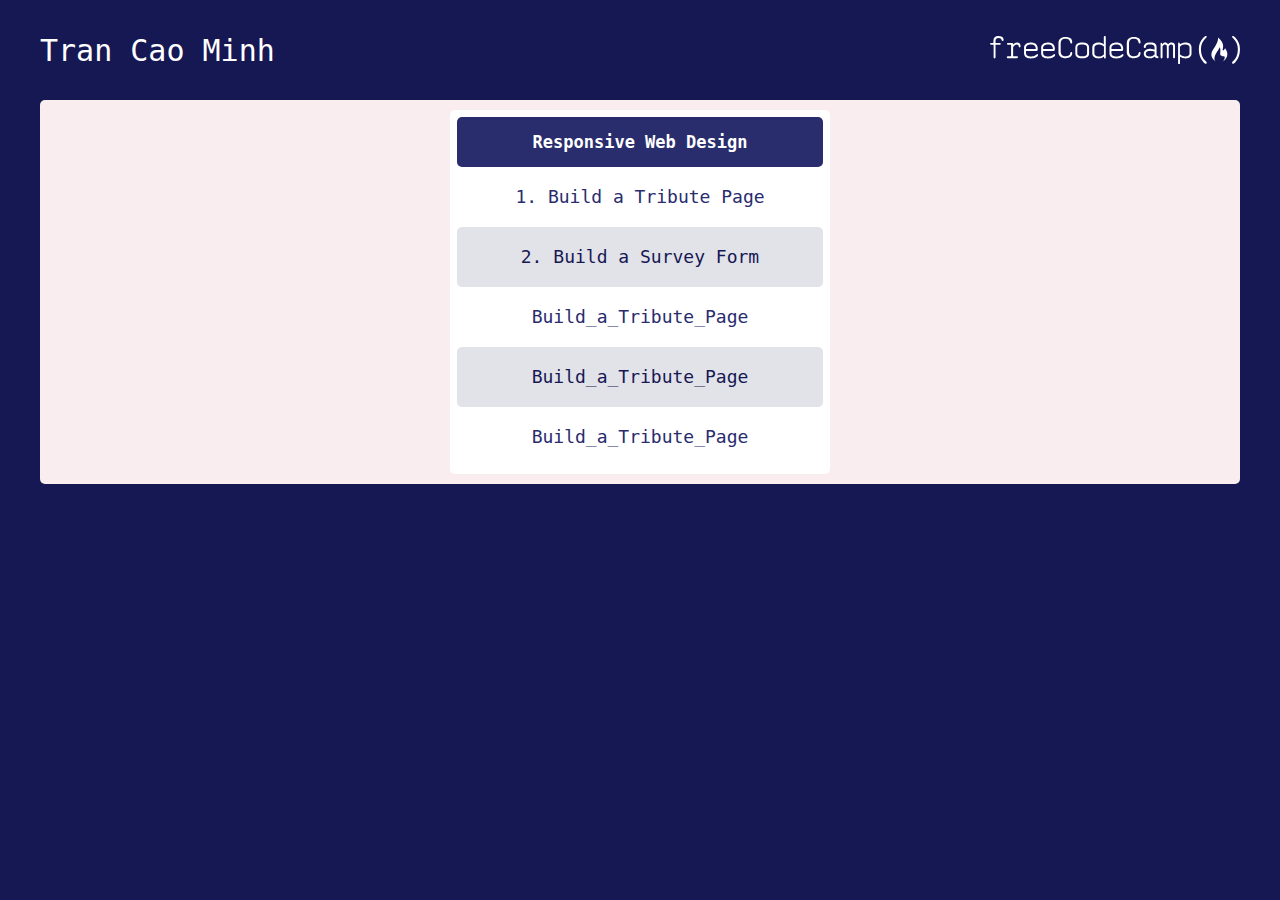
<file: index.html>
<!DOCTYPE html>
<html lang="en">

<head>
  <meta charset="UTF-8">
  <meta http-equiv="X-UA-Compatible" content="IE=edge">
  <meta name="viewport" content="width=device-width, initial-scale=1.0">
  <title>FreeCodeCamp</title>
  <link rel="stylesheet" href="common.css">
  <style>
    html {
      font-size: 10px;
      font-family: monospace, sans-serif;
    }

    * {
      box-sizing: border-box;
      margin: 0;
      padding: 0;
    }

    header {
      width: 100%;
      height: 10rem;
      background: var(--primary-color);
    }

    .header__container {
      display: flex;
      align-items: center;
      justify-content: space-between;

      max-width: 1200px;
      height: 10rem;
      margin: auto;
    }

    .my-logo {
      color: var(--white);

      font-size: 3rem;
    }

    .logo-freecodecamp {
      width: 25rem;
    }

    main {
      width: 100%;
      min-height: calc(100vh - 10rem);
      padding-bottom: 4rem;
      background-color: var(--primary-color);
    }

    .project {
      display: flex;
      flex-wrap: wrap;
      justify-content: space-evenly;

      max-width: 1200px;
      height: auto;
      margin: auto;
      padding: 0.5rem;

      background: var(--tertiary-color);

      border-radius: 0.5rem;
    }

    .project-package {
      width: 38rem;
      height: auto;
      padding: 0.7rem;
      margin: 0.5rem;

      background: var(--white);

      border-radius: 0.5rem;
    }

    .project-package__title {
      overflow: hidden;
      white-space: nowrap;
      text-overflow: ellipsis;

      width: 100%;
      height: 5rem;
      padding: 0 1rem;

      background: var(--secondary-color);
      color: var(--white);

      border-radius: 0.5rem;

      font-size: 1.7rem;
      font-weight: bold;
      text-align: center;
      line-height: 5rem;
    }

    .project-package__link-list {
      list-style: none;

      width: 100%;
      height: auto;

      /* background: blue; */
    }

    .project-package__link {
      overflow: hidden;
      white-space: nowrap;
      text-overflow: ellipsis;

      display: block;

      width: 100%;
      height: 6rem;
      padding: 0 1rem;

      border-radius: 0.5rem;

      font-size: 1.8rem;
      text-decoration: none;
      line-height: 6rem;
      text-align: center;

      transition: 0.075s;
    }

    .project-package__link-item:nth-child(odd) .project-package__link {
      background-color: var(--white);
      color: var(--secondary-color);
    }

    .project-package__link-item:nth-child(even) .project-package__link {
      background-color: var(--primary-color-blur);
      color: var(--primary-color);
    }

    .project-package__link-item .project-package__link:hover {
      background-color: var(--primary-color);
      color: var(--white);
    }
  </style>
</head>

<body>
  <header>
    <div class="header__container">
      <div class="my-logo">
        Tran Cao Minh
      </div>
      <svg class="logo-freecodecamp" aria-label="freeCodeCamp Logo" role="math" version="1.1" viewBox="0 0 210 24"
        xmlns="http://www.w3.org/2000/svg" xmlns:xlink="http://www.w3.org/1999/xlink">
        <defs>
          <path
            d="m35.42 5.56 0.43 0.05 0.42 0.08 0.39 0.09 0.37 0.12 0.36 0.14 0.32 0.16 0.31 0.18 0.28 0.21 0.27 0.22 0.24 0.24 0.22 0.27 0.2 0.28 0.18 0.31 0.16 0.33 0.13 0.35 0.12 0.37 0.09 0.39 0.08 0.41 0.05 0.44 0.03 0.45 0.01 0.47v0.12 0.11l-0.01 0.1-0.04 0.2-0.04 0.18-0.03 0.08-0.07 0.15-0.04 0.06-0.05 0.06-0.04 0.06-0.06 0.05-0.05 0.05-0.06 0.03-0.06 0.04-0.07 0.03-0.08 0.02-0.07 0.02-0.16 0.02h-8.9v-0.07h-0.02v1.84l0.01 0.24 0.03 0.24 0.03 0.23 0.06 0.22 0.07 0.2 0.09 0.2 0.1 0.17 0.12 0.18 0.13 0.15 0.15 0.16 0.17 0.13 0.18 0.13 0.2 0.11 0.21 0.11 0.23 0.09 0.24 0.09 0.27 0.06 0.27 0.07 0.3 0.05 0.31 0.03 0.32 0.03 0.34 0.02 0.36 0.01h0.13l0.13-0.01h0.13l0.12-0.01h0.13l0.24-0.02 0.23-0.02 0.11-0.01 0.11-0.02 0.21-0.03 0.1-0.01 0.1-0.02 0.29-0.06 0.09-0.03 0.09-0.02 0.08-0.03 0.09-0.03 0.08-0.03 0.05-0.01 0.15-0.06 0.06-0.03 0.06-0.02 0.12-0.06 0.21-0.11 0.08-0.04 0.07-0.05 0.17-0.09 0.08-0.05 0.09-0.05 0.09-0.06 0.19-0.13 0.1-0.06 0.1-0.07 0.11-0.07 0.12-0.12 0.13-0.1 0.06-0.05 0.05-0.04 0.06-0.04 0.05-0.05 0.09-0.07 0.1-0.06 0.04-0.03 0.04-0.02 0.04-0.03 0.07-0.03 0.03-0.01 0.04-0.01 0.02-0.01 0.05-0.01h0.09l0.1 0.01 0.15 0.03 0.04 0.02 0.07 0.04 0.04 0.03 0.09 0.09 0.03 0.04 0.04 0.08 0.01 0.05 0.02 0.05 0.01 0.06 0.02 0.1v0.07 0.07 0.06l-0.01 0.07-0.01 0.06-0.01 0.07-0.06 0.2-0.03 0.06-0.04 0.07-0.03 0.07-0.04 0.07-0.05 0.07-0.05 0.06-0.1 0.14-0.13 0.13-0.13 0.14-0.16 0.14-0.09 0.06-0.08 0.08-0.15 0.1-0.15 0.11-0.32 0.2-0.17 0.09-0.18 0.09-0.18 0.08-0.19 0.07-0.19 0.08-0.21 0.07-0.42 0.12-0.22 0.05-0.23 0.05-0.47 0.09-0.5 0.06-0.52 0.04-0.27 0.01-0.28 0.01h-0.28-0.48l-0.47-0.03-0.45-0.04-0.42-0.07-0.41-0.07-0.38-0.09-0.36-0.11-0.34-0.13-0.31-0.15-0.3-0.16-0.27-0.18-0.26-0.2-0.22-0.21-0.21-0.23-0.19-0.25-0.16-0.26-0.14-0.29-0.13-0.29-0.1-0.32-0.07-0.34-0.06-0.35-0.03-0.37-0.01-0.39v-4.71l0.01-0.14 0.01-0.12 0.01-0.13 0.04-0.26 0.04-0.13 0.03-0.12 0.08-0.24 0.1-0.24 0.12-0.23 0.06-0.11 0.07-0.12 0.08-0.1 0.08-0.11 0.08-0.1 0.09-0.11 0.19-0.2 0.23-0.23 0.3-0.24 0.15-0.11 0.17-0.11 0.17-0.1 0.17-0.09 0.18-0.09 0.38-0.16 0.2-0.07 0.42-0.12 0.22-0.05 0.23-0.05 0.22-0.04 0.24-0.03 0.24-0.04 0.24-0.02 0.25-0.02 0.52-0.02h0.27l0.47 0.01 0.47 0.03zm-2.04 1.6-0.41 0.07-0.39 0.1-0.38 0.13-0.37 0.15-0.35 0.18-0.32 0.25-0.27 0.26-0.23 0.28-0.19 0.3-0.13 0.31-0.08 0.32-0.03 0.35v0.96h8.19l-0.09-0.98-0.25-0.83-0.43-0.69-0.6-0.53-0.76-0.38-0.95-0.23-1.11-0.07-0.43 0.01-0.42 0.04z"
            id="k"></path>
          <path
            d="m107.21 5.56 0.43 0.05 0.42 0.08 0.39 0.09 0.37 0.12 0.35 0.14 0.33 0.16 0.31 0.18 0.29 0.21 0.26 0.22 0.24 0.24 0.22 0.27 0.21 0.28 0.17 0.31 0.16 0.33 0.14 0.35 0.11 0.37 0.1 0.39 0.07 0.41 0.05 0.44 0.03 0.45 0.01 0.47v0.12l-0.01 0.11-0.02 0.2-0.02 0.1-0.02 0.09-0.03 0.09-0.02 0.08-0.03 0.07-0.04 0.08-0.04 0.06-0.1 0.12-0.1 0.1-0.13 0.07-0.13 0.05-0.08 0.02-0.16 0.02-8.92 0.01v1.76l0.01 0.24 0.02 0.24 0.04 0.23 0.06 0.22 0.07 0.2 0.08 0.2 0.11 0.17 0.11 0.18 0.14 0.15 0.15 0.16 0.17 0.13 0.18 0.13 0.19 0.11 0.22 0.11 0.23 0.09 0.24 0.09 0.26 0.06 0.28 0.07 0.3 0.05 0.31 0.03 0.32 0.03 0.34 0.02 0.36 0.01h0.13l0.13-0.01h0.13l0.25-0.01 0.24-0.02 0.22-0.02 0.12-0.01 0.11-0.02 0.31-0.04 0.2-0.04 0.19-0.04 0.09-0.03 0.09-0.02 0.09-0.03 0.08-0.03 0.13-0.04 0.04-0.02 0.06-0.02 0.05-0.02 0.06-0.03 0.05-0.02 0.07-0.03 0.2-0.1 0.14-0.08 0.08-0.05 0.08-0.04 0.08-0.05 0.18-0.1 0.18-0.12 0.2-0.13 0.1-0.07 0.11-0.07 0.06-0.06 0.07-0.06 0.05-0.05 0.07-0.05 0.05-0.05 0.06-0.04 0.11-0.09 0.05-0.03 0.05-0.04 0.04-0.03 0.05-0.03 0.04-0.03 0.04-0.02 0.04-0.03 0.07-0.03 0.12-0.04h0.02 0.09 0.05l0.06 0.01 0.09 0.02 0.05 0.01 0.12 0.06 0.12 0.12 0.03 0.04 0.04 0.08 0.01 0.05 0.02 0.05 0.02 0.11 0.01 0.05v0.07 0.13l-0.01 0.07-0.01 0.06-0.01 0.07-0.04 0.14-0.02 0.06-0.03 0.06-0.04 0.07-0.03 0.07-0.09 0.14-0.05 0.06-0.05 0.07-0.11 0.14-0.21 0.2-0.23 0.2-0.09 0.08-0.3 0.21-0.15 0.1-0.17 0.1-0.17 0.09-0.18 0.09-0.18 0.08-0.19 0.07-0.2 0.08-0.2 0.07-0.42 0.12-0.22 0.05-0.23 0.05-0.23 0.04-0.24 0.05-0.5 0.06-0.52 0.04-0.55 0.02h-0.28-0.49l-0.46-0.03-0.45-0.04-0.43-0.07-0.39-0.07-0.39-0.09-0.36-0.11-0.33-0.13-0.33-0.15-0.29-0.16-0.27-0.18-0.25-0.2-0.23-0.21-0.22-0.23-0.18-0.25-0.17-0.26-0.14-0.29-0.12-0.29-0.1-0.32-0.08-0.34-0.05-0.35-0.04-0.37-0.01-0.39v-4.58l0.01-0.13v-0.14l0.02-0.12 0.01-0.13 0.02-0.13 0.05-0.26 0.12-0.36 0.1-0.24 0.11-0.23 0.07-0.11 0.07-0.12 0.07-0.1 0.09-0.11 0.08-0.1 0.09-0.11 0.19-0.2 0.1-0.1 0.14-0.13 0.14-0.12 0.15-0.12 0.15-0.11 0.17-0.11 0.17-0.1 0.17-0.09 0.19-0.09 0.18-0.08 0.19-0.08 0.2-0.07 0.42-0.12 0.44-0.1 0.23-0.04 0.23-0.03 0.25-0.04 0.24-0.02 0.25-0.02 0.52-0.02h0.27l0.48 0.01 0.46 0.03zm-2.04 1.6-0.41 0.07-0.39 0.1-0.38 0.13-0.37 0.15-0.34 0.18-0.34 0.25-0.29 0.26-0.23 0.28-0.17 0.3-0.13 0.31-0.07 0.32-0.03 0.35v0.96h8.19l-0.09-0.98-0.25-0.83-0.43-0.69-0.6-0.53-0.76-0.38-0.95-0.23-1.11-0.07-0.43 0.01-0.42 0.04z"
            id="j"></path>
          <path
            d="m203.57 0.17c-0.12 0.12-0.24 0.29-0.24 0.45 0 0.29 0.34 0.69 0.97 1.33 2.63 2.53 3.95 5.62 3.94 9.35-0.01 4.13-1.4 7.45-4.1 10.01-0.57 0.51-0.8 0.91-0.8 1.25 0 0.17 0.12 0.34 0.23 0.51 0.11 0.12 0.34 0.23 0.51 0.23 0.62 0 1.5-0.73 2.64-2.17 2.22-2.72 3.22-5.73 3.28-9.82 0.05-4.1-1.23-6.88-3.75-9.75-0.9-1.03-1.66-1.56-2.17-1.56-0.17 0-0.35 0.06-0.51 0.17z"
            id="b"></path>
          <path
            d="m124.75 1.76c1.14 0.86 1.73 2.07 1.73 3.55 0 0.68-0.29 1.02-0.86 1.02-0.39 0-0.68-0.34-0.85-1.02-0.11-0.57-0.34-1.08-0.62-1.62-0.52-0.9-1.61-1.32-3.32-1.32-1.49 0-2.52 0.34-3.14 1.08-0.57 0.68-0.91 1.72-0.91 3.26v5.95c0 1.55 0.34 2.63 0.97 3.31 0.68 0.74 1.72 1.13 3.2 1.13 2.23 0 3.54-0.79 3.82-2.34 0.12-0.57 0.17-0.86 0.17-0.91 0.12-0.34 0.35-0.51 0.68-0.51 0.57 0 0.86 0.34 0.86 1.02 0 1.44-0.57 2.52-1.78 3.38-0.97 0.62-2.18 0.96-3.77 0.96-1.84 0-3.26-0.4-4.3-1.25-1.16-0.8-1.73-2.16-1.73-3.94v-7.16c0-3.77 1.95-5.61 5.95-5.61 1.61 0 2.86 0.34 3.9 1.02z"
            id="n"></path>
          <path
            d="m14.21 6.57c0-0.56 0.34-0.79 1.02-0.79h3.32c0.57 0 0.85 0.51 0.85 1.44 1.02-1.08 2.12-1.73 3.26-1.73 0.96 0 1.72 0.29 2.23 0.86 0.57 0.57 0.8 1.38 0.8 2.29 0 0.63-0.29 0.97-0.8 0.97-0.34 0-0.57-0.23-0.68-0.63-0.23-0.8-0.34-1.19-0.4-1.25-0.22-0.39-0.68-0.62-1.25-0.62-0.62 0-1.25 0.23-1.78 0.68-0.34 0.23-0.8 0.74-1.38 1.49v7.67h3.08c0.68 0 1.03 0.29 1.03 0.8 0 0.57-0.35 0.86-1.03 0.86h-7.33c-0.68 0-1.02-0.29-1.02-0.8 0-0.57 0.34-0.8 1.02-0.8h2.52v-0.07h0.02v-9.57h-2.46c-0.68 0-1.02-0.28-1.02-0.8z"
            id="l"></path>
          <path
            d="m96.68 0.04 0.06 0.02 0.06 0.03 0.05 0.03 0.06 0.04 0.13 0.13 0.03 0.06 0.04 0.06 0.03 0.07 0.02 0.07 0.04 0.16 0.04 0.18 0.01 0.2v0.1 16.84 0.08l-0.01 0.07v0.07l-0.04 0.13-0.01 0.05-0.03 0.06-0.02 0.05-0.06 0.09-0.07 0.08-0.05 0.03-0.04 0.03-0.05 0.03-0.1 0.04-0.06 0.02-0.12 0.02-0.07 0.01h-0.11l-0.13-0.02-0.04-0.01-0.04-0.02-0.04-0.01-0.03-0.02-0.03-0.01-0.03-0.03-0.03-0.02-0.06-0.05-0.02-0.03-0.07-0.12-0.01-0.04-0.02-0.05-0.01-0.04-0.02-0.05v-0.05-0.08-0.04-0.04l-0.01-0.04v-0.04l-0.01-0.04v-0.04-0.04l-0.01-0.05v-0.04-0.05l-0.01-0.09v-0.06l-0.01-0.04v-0.06-0.11l-0.01-0.06v-0.13l-0.13 0.09-0.13 0.08-0.13 0.09-0.24 0.14-0.11 0.08-0.12 0.07-0.21 0.12-0.1 0.06-0.09 0.06-0.1 0.05-0.25 0.14-0.14 0.08-0.14 0.06-0.12 0.05-0.05 0.02-0.09 0.04-0.09 0.03-0.09 0.02-0.19 0.06-0.4 0.08-0.21 0.03-0.22 0.03-0.11 0.02-0.23 0.02h-0.12l-0.12 0.01h-0.11l-0.12 0.01h-0.46l-0.21-0.01-0.2-0.01-0.2-0.02-0.19-0.01-0.2-0.03-0.18-0.02-0.37-0.07-0.34-0.08-0.18-0.05-0.32-0.1-0.32-0.12-0.15-0.07-0.15-0.06-0.42-0.24-0.13-0.08-0.14-0.1-0.28-0.22-0.12-0.11-0.12-0.13-0.11-0.12-0.11-0.13-0.1-0.14-0.09-0.14-0.17-0.29-0.07-0.15-0.07-0.16-0.06-0.16-0.05-0.16-0.05-0.18-0.04-0.18-0.03-0.17-0.02-0.19-0.03-0.19-0.01-0.19v-5.21l0.01-0.19 0.03-0.18 0.02-0.18 0.03-0.18 0.08-0.34 0.05-0.16 0.06-0.16 0.06-0.15 0.08-0.15 0.07-0.15 0.18-0.28 0.2-0.26 0.1-0.12 0.24-0.24 0.26-0.22 0.14-0.1 0.39-0.24 0.15-0.07 0.28-0.14 0.31-0.12 0.15-0.05 0.33-0.1 0.33-0.08 0.72-0.12 0.37-0.03 0.38-0.02h0.45l0.25 0.02h0.12 0.13l0.12 0.02 0.12 0.01 0.22 0.02 0.22 0.04 0.11 0.01 0.21 0.04 0.1 0.02 0.09 0.02 0.28 0.08 0.09 0.03 0.09 0.04 0.08 0.03 0.09 0.03 0.08 0.04 0.09 0.03 0.09 0.04 0.1 0.05 0.17 0.09 0.29 0.16 0.09 0.05 0.29 0.19 0.2 0.14 0.09 0.07 0.4 0.32v-5.89l0.01-0.1v-0.2l0.04-0.18 0.01-0.08 0.03-0.08 0.02-0.07 0.03-0.07 0.03-0.06 0.04-0.06 0.04-0.04 0.04-0.05 0.04-0.04 0.05-0.04 0.1-0.06 0.06-0.02 0.13-0.03 0.06-0.01h0.14l0.07 0.01 0.14 0.03zm-5.7 7.19-0.26 0.03-0.26 0.02-0.25 0.05-0.24 0.05-0.23 0.05-0.42 0.16-0.19 0.09-0.18 0.1-0.2 0.15-0.2 0.16-0.17 0.17-0.15 0.17-0.14 0.19-0.11 0.2-0.1 0.2-0.08 0.23-0.05 0.23-0.04 0.23-0.01 0.26v4.52l0.01 0.26 0.03 0.25 0.05 0.23 0.07 0.23 0.09 0.21 0.12 0.2 0.13 0.19 0.16 0.17 0.17 0.16 0.2 0.14 0.22 0.14 0.19 0.09 0.42 0.16 0.22 0.07 0.22 0.06 0.24 0.06 0.25 0.04 0.26 0.04 0.27 0.03 0.56 0.02 0.47-0.01 0.44-0.04 0.43-0.06 0.21-0.04 0.2-0.06 0.38-0.12 0.17-0.07 0.14-0.1 0.16-0.11 0.15-0.11 0.16-0.12 0.17-0.12 0.16-0.13 0.18-0.13 0.17-0.15 0.18-0.15 0.36-0.32v-6.59l-0.21-0.16-0.21-0.14-0.2-0.14-0.2-0.13-0.19-0.12-0.18-0.11-0.17-0.11-0.16-0.09-0.3-0.14-0.13-0.06-0.19-0.07-0.38-0.12-0.2-0.05-0.4-0.08-0.21-0.03-0.21-0.02-0.21-0.01-0.43-0.01h-0.28l-0.27 0.01z"
            id="c"></path>
          <path
            d="m195.66 12.04c-0.99-0.25 3.06-5.03-4.13-10.75 0 0 0.94 3-3.81 9.69-4.76 6.68 2.11 10.66 2.11 10.66s-3.22-1.72 0.53-7.84c0.67-1.11 1.55-2.11 2.64-4.38 0 0 0.96 1.37 0.46 4.32-0.75 4.47 3.27 3.19 3.33 3.25 1.41 1.65-1.16 4.56-1.32 4.65s7.34-4.5 2.01-11.42c-0.36 0.36-0.83 2.08-1.82 1.82z"
            id="e"></path>
          <path
            d="m135.26 5.37 0.19 0.01 0.18 0.02 0.18 0.01 0.18 0.02 0.34 0.04 0.16 0.02 0.16 0.04 0.15 0.02 0.14 0.04 0.15 0.03 0.28 0.08 0.26 0.08 0.36 0.15 0.12 0.06 0.11 0.05 0.1 0.06 0.11 0.06 0.12 0.08 0.1 0.09 0.11 0.09 0.2 0.2 0.18 0.22 0.16 0.24 0.07 0.12 0.14 0.26 0.12 0.29 0.05 0.14 0.04 0.15 0.05 0.16 0.04 0.15 0.03 0.17 0.02 0.16 0.04 0.36 0.01 0.18 0.02 0.18v6.1 0.08 0.08l0.02 0.28 0.01 0.07 0.02 0.12 0.02 0.06 0.01 0.06 0.03 0.11 0.02 0.05 0.06 0.14 0.03 0.04 0.02 0.04 0.03 0.04 0.06 0.07 0.08 0.08 0.02 0.01v0.01h0.03l0.01 0.02 0.05 0.02 0.02 0.01 0.05 0.02 0.03 0.02 0.04 0.01 0.11 0.04 0.12 0.05 0.1 0.04 0.04 0.01 0.05 0.02 0.05 0.03 0.09 0.03 0.07 0.03 0.02 0.02 0.03 0.02 0.05 0.04 0.02 0.02 0.02 0.03 0.02 0.02 0.04 0.06 0.03 0.06 0.01 0.04 0.01 0.03 0.02 0.08v0.04l0.01 0.04 0.01 0.05v0.05l0.01 0.05v0.21l-0.02 0.05v0.04l-0.01 0.05-0.01 0.04-0.02 0.04-0.01 0.04-0.02 0.03-0.03 0.04-0.05 0.06-0.02 0.03-0.04 0.02-0.11 0.06-0.08 0.04-0.1 0.02-0.1 0.01h-0.06-0.11-0.02-0.01l-0.03-0.01h-0.02-0.02l-0.1-0.02-0.03-0.02h-0.03l-0.06-0.02-0.11-0.03-0.12-0.03-0.05-0.01-0.04-0.01-0.05-0.02-0.21-0.07-0.07-0.02-0.07-0.03-0.24-0.08-0.1-0.04-0.05-0.01-0.04-0.02-0.05-0.01-0.04-0.01-0.04-0.02-0.03-0.01-0.07-0.02-0.07-0.03-0.03-0.01-0.01-0.01-0.02-0.01h-0.03-0.04l-0.03-0.02-0.03-0.01-0.04-0.01-0.02-0.02-0.06-0.04-0.03-0.03-0.02-0.03-0.03-0.03-0.02-0.03-0.02-0.04-0.03-0.04-0.02-0.04-0.01-0.04-0.03-0.04-0.02-0.05-0.03-0.09-0.06-0.21-0.02-0.06-0.23 0.16-0.22 0.15-0.1 0.07-0.2 0.12-0.1 0.07-0.34 0.22-0.08 0.04-0.07 0.05-0.21 0.12-0.06 0.04-0.16 0.08-0.05 0.02-0.09 0.04-0.04 0.01-0.06 0.04-0.07 0.02-0.15 0.05-0.4 0.1-0.08 0.01-0.18 0.03-0.09 0.01-0.09 0.02-0.28 0.03-0.2 0.02h-0.1l-0.11 0.01h-0.1-0.49-0.16l-0.16-0.01-0.31-0.02-0.3-0.03-0.15-0.02-0.15-0.03-0.28-0.05-0.27-0.06-0.14-0.04-0.13-0.04-0.12-0.04-0.13-0.05-0.24-0.09-0.12-0.06-0.11-0.05-0.11-0.06-0.11-0.07-0.11-0.06-0.1-0.07-0.24-0.16-0.22-0.19-0.1-0.1-0.09-0.1-0.1-0.1-0.24-0.33-0.14-0.24-0.06-0.12-0.06-0.13-0.05-0.12-0.05-0.13-0.08-0.27-0.06-0.28-0.04-0.3-0.02-0.3v-0.32l0.01-0.15 0.01-0.16 0.02-0.14 0.05-0.3 0.07-0.28 0.05-0.14 0.11-0.26 0.12-0.26 0.15-0.24 0.16-0.22 0.09-0.11 0.1-0.11 0.2-0.2 0.11-0.09 0.23-0.18 0.13-0.08 0.33-0.24 0.24-0.13 0.26-0.13 0.13-0.05 0.26-0.11 0.14-0.05 0.42-0.12 0.15-0.03 0.14-0.04 0.15-0.02 0.15-0.03 0.16-0.02 0.15-0.01 0.16-0.02 0.48-0.03h0.3l0.13 0.01h0.14l0.29 0.02 0.14 0.02 0.15 0.02 0.14 0.02 0.16 0.02 0.14 0.02 0.15 0.04 0.16 0.02 0.15 0.03 0.32 0.08 0.49 0.12 0.16 0.05 0.51 0.15 0.36 0.12 0.17 0.06v-2.01-0.12l-0.01-0.11-0.01-0.1-0.01-0.12-0.02-0.09-0.02-0.11-0.04-0.1-0.03-0.1-0.03-0.09-0.05-0.09-0.04-0.09-0.11-0.16-0.06-0.09-0.06-0.07-0.07-0.08-0.15-0.14-0.08-0.07-0.18-0.12-0.1-0.06-0.2-0.1-0.11-0.06-0.07-0.03-0.16-0.06-0.34-0.11-0.26-0.06-0.1-0.02-0.09-0.01-0.1-0.02-0.09-0.01-0.3-0.03-0.1-0.02h-0.1l-0.11-0.01-0.1-0.01h-0.11-0.1-0.47l-0.25 0.01-0.24 0.01-0.23 0.02-0.42 0.06-0.2 0.03-0.19 0.04-0.17 0.05-0.17 0.06-0.16 0.05-0.15 0.07-0.14 0.07-0.13 0.07-0.12 0.09-0.12 0.08-0.1 0.1-0.09 0.1-0.09 0.11-0.08 0.11-0.06 0.11-0.06 0.13-0.05 0.13-0.04 0.14-0.03 0.14-0.01 0.07-0.02 0.06-0.04 0.22-0.02 0.09-0.01 0.05-0.01 0.04-0.01 0.03v0.04l-0.02 0.06-0.01 0.06-0.01 0.04v0.02l-0.01 0.02v0.01 0.01 0.03l-0.02 0.03-0.03 0.07-0.01 0.02-0.05 0.06-0.01 0.02-0.03 0.02-0.05 0.05-0.02 0.01-0.02 0.02-0.03 0.01-0.03 0.02-0.09 0.03-0.04 0.01-0.06 0.02h-0.04-0.04l-0.03 0.01h-0.15l-0.06-0.01-0.13-0.02-0.06-0.01-0.15-0.06-0.1-0.06-0.04-0.04-0.04-0.03-0.08-0.08-0.03-0.05-0.05-0.09-0.03-0.06-0.01-0.06-0.04-0.12-0.01-0.06v-0.07l-0.01-0.08v-0.17l0.01-0.1v-0.1l0.02-0.1 0.01-0.1 0.04-0.2 0.05-0.2 0.03-0.1 0.03-0.09 0.08-0.2 0.05-0.1 0.09-0.19 0.18-0.28 0.06-0.09 0.07-0.09 0.22-0.27 0.08-0.09 0.1-0.11 0.22-0.2 0.12-0.09 0.26-0.18 0.14-0.08 0.15-0.08 0.16-0.08 0.15-0.06 0.17-0.07 0.18-0.06 0.18-0.05 0.38-0.1 0.2-0.04 0.42-0.08 0.44-0.05 0.46-0.04 0.24-0.01h0.25l0.25-0.01h0.2l0.2 0.01h0.2zm-2.41 7.31-0.68 0.24-0.54 0.35-0.38 0.44-0.23 0.54-0.07 0.64 0.02 0.34 0.06 0.31 0.11 0.3 0.15 0.27 0.2 0.25 0.25 0.2 0.29 0.17 0.25 0.13 0.28 0.12 0.3 0.09 0.32 0.08 0.34 0.05 0.36 0.03 0.38 0.01 0.34-0.01 0.32-0.02 0.32-0.04 0.31-0.07 0.3-0.07 0.3-0.11 0.29-0.13 0.2-0.12 0.22-0.15 0.25-0.16 0.26-0.18 0.28-0.21 0.3-0.22 0.31-0.23v-2.41l-0.54-0.16-0.53-0.14-0.53-0.11-0.52-0.09-0.51-0.07-0.49-0.04-0.48-0.01-0.98 0.05-0.83 0.14z"
            id="m"></path>
          <path
            d="m0.97 5.8h1.84v-1.61c0-2.8 1.44-4.19 4.24-4.19 1.14 0 2.12 0.23 2.86 0.63 0.96 0.57 1.5 1.5 1.5 2.58 0 0.73-0.29 1.02-0.8 1.02-0.34 0-0.68-0.23-0.86-0.63-0.22-0.73-0.45-1.13-0.56-1.32-0.34-0.4-1.03-0.63-2.01-0.63-1.72 0-2.57 0.85-2.57 2.58v1.55h3.31c0.74 0 1.08 0.29 1.08 0.79 0 0.57-0.34 0.8-1.08 0.8h-3.31v10.48c0 0.62-0.29 0.96-0.8 0.96-0.57 0-0.8-0.34-0.8-0.96v-10.46h-2.04c-0.63 0-0.97-0.28-0.97-0.79 0-0.58 0.34-0.8 0.97-0.8z"
            id="a"></path>
          <path
            d="m78.8 5.55 0.61 0.08 0.56 0.12 0.52 0.15 0.48 0.18 0.43 0.22 0.38 0.25 0.34 0.29 0.29 0.32 0.25 0.35 0.21 0.39 0.16 0.42 0.11 0.45 0.07 0.49 0.02 0.51v4.71l-0.02 0.52-0.07 0.48-0.11 0.46-0.15 0.42-0.2 0.38-0.24 0.35-0.29 0.32-0.33 0.29-0.38 0.25-0.42 0.22-0.47 0.19-0.51 0.15-0.55 0.11-0.6 0.09-0.64 0.05-0.68 0.02-0.72-0.01-0.68-0.04-0.63-0.08-0.58-0.11-0.53-0.15-0.48-0.18-0.43-0.22-0.39-0.25-0.34-0.29-0.3-0.32-0.25-0.36-0.21-0.38-0.15-0.43-0.11-0.46-0.07-0.49-0.02-0.53v-4.71l0.02-0.51 0.07-0.49 0.11-0.45 0.16-0.42 0.2-0.39 0.26-0.35 0.29-0.32 0.34-0.29 0.39-0.25 0.43-0.22 0.47-0.18 0.52-0.15 0.56-0.12 0.61-0.08 0.65-0.06 0.7-0.01 0.69 0.01 0.65 0.06zm-2.67 1.61-0.53 0.1-0.47 0.13-0.42 0.17-0.37 0.21-0.31 0.24-0.25 0.28-0.2 0.32-0.14 0.35-0.09 0.39-0.02 0.42v4.71l0.02 0.42 0.09 0.39 0.14 0.36 0.21 0.31 0.26 0.28 0.31 0.24 0.37 0.2 0.43 0.17 0.49 0.12 0.55 0.09 0.6 0.04h0.66 0.64l0.59-0.04 0.54-0.08 0.48-0.12 0.42-0.16 0.37-0.2 0.31-0.23 0.26-0.28 0.2-0.32 0.14-0.36 0.09-0.4 0.03-0.43v-4.71l-0.03-0.42-0.09-0.39-0.14-0.35-0.2-0.32-0.27-0.28-0.31-0.24-0.38-0.21-0.44-0.17-0.49-0.13-0.55-0.1-0.62-0.05-0.67-0.02-0.63 0.02-0.58 0.05z"
            id="i"></path>
          <path
            d="m181.88 0.18c0.12 0.11 0.23 0.28 0.23 0.45 0 0.29-0.34 0.68-0.97 1.32-2.62 2.53-3.94 5.62-3.93 9.36 0.01 4.12 1.4 7.44 4.1 10.01 0.56 0.5 0.8 0.9 0.8 1.24 0 0.17-0.12 0.35-0.23 0.51-0.11 0.12-0.34 0.24-0.51 0.24-0.63 0-1.5-0.74-2.64-2.18-2.22-2.72-3.22-5.72-3.28-9.82-0.05-4.1 1.23-6.88 3.75-9.75 0.9-1.02 1.66-1.56 2.17-1.56 0.17 0 0.34 0.06 0.51 0.18z"
            id="f"></path>
          <path
            d="m149.59 6.94c0.45-0.57 0.85-0.92 1.25-1.08 0.39-0.23 0.96-0.34 1.6-0.34 1.96 0 2.98 0.96 2.98 2.85v9.29c0 0.79-0.28 1.14-0.85 1.14s-0.8-0.35-0.8-1.14v-8.7c0-1.19-0.51-1.83-1.49-1.83-0.74 0-1.5 0.45-2.12 1.32v9.29c0 0.79-0.29 1.13-0.8 1.13s-0.8-0.34-0.8-1.13v-8.59c0-1.33-0.56-1.95-1.61-1.95-0.68 0-1.32 0.46-2 1.33v9.22c0 0.8-0.29 1.14-0.86 1.14s-0.79-0.34-0.79-1.14v-11.38c0-0.57 0.22-0.8 0.68-0.8 0.23 0 0.45 0.17 0.57 0.51 0.11 0.15 0.17 0.44 0.17 0.78 0.53-0.57 0.87-0.91 1.02-1.03 0.34-0.22 0.8-0.34 1.44-0.34 0.91 0 1.72 0.46 2.41 1.45z"
            id="g"></path>
          <path
            d="m49.79 5.56 0.44 0.05 0.41 0.08 0.4 0.09 0.37 0.12 0.35 0.14 0.33 0.16 0.31 0.18 0.28 0.21 0.27 0.22 0.24 0.24 0.22 0.27 0.2 0.28 0.18 0.31 0.16 0.33 0.13 0.35 0.11 0.37 0.1 0.39 0.07 0.41 0.06 0.44 0.03 0.45 0.01 0.47v0.12l-0.01 0.11-0.01 0.1-0.03 0.2-0.02 0.09-0.03 0.09-0.02 0.08-0.08 0.15-0.03 0.06-0.1 0.12-0.05 0.05-0.06 0.05-0.05 0.03-0.07 0.04-0.07 0.03-0.14 0.04-0.08 0.01-0.09 0.01h-8.89v-0.07h-0.02v1.84l0.01 0.24 0.02 0.24 0.04 0.23 0.06 0.22 0.06 0.2 0.09 0.2 0.1 0.17 0.12 0.18 0.14 0.15 0.15 0.16 0.16 0.13 0.18 0.13 0.2 0.11 0.22 0.11 0.22 0.09 0.25 0.09 0.26 0.06 0.28 0.07 0.29 0.05 0.31 0.03 0.33 0.03 0.34 0.02 0.36 0.01h0.13l0.13-0.01h0.12l0.13-0.01h0.12l0.24-0.02 0.23-0.02 0.11-0.01 0.12-0.02 0.31-0.04 0.1-0.02 0.09-0.02 0.1-0.02 0.09-0.02 0.1-0.03 0.09-0.02 0.16-0.06 0.09-0.03 0.04-0.01 0.05-0.02 0.06-0.02 0.05-0.02 0.05-0.03 0.06-0.02 0.06-0.03 0.07-0.03 0.14-0.07 0.14-0.08 0.08-0.05 0.08-0.04 0.08-0.05 0.18-0.1 0.08-0.06 0.19-0.13 0.1-0.06 0.11-0.07 0.1-0.07 0.13-0.12 0.13-0.1 0.05-0.05 0.06-0.04 0.05-0.04 0.06-0.05 0.09-0.07 0.09-0.06 0.05-0.03 0.04-0.02 0.04-0.03 0.07-0.03 0.09-0.03 0.05-0.01h0.09l0.1 0.01 0.15 0.03 0.04 0.02 0.07 0.04 0.04 0.03 0.09 0.09 0.03 0.04 0.04 0.08 0.02 0.1 0.02 0.06v0.05l0.01 0.05v0.07l0.01 0.07-0.01 0.06v0.07l-0.01 0.06-0.01 0.07-0.07 0.2-0.03 0.06-0.06 0.14-0.09 0.14-0.05 0.06-0.11 0.14-0.12 0.13-0.14 0.14-0.16 0.14-0.08 0.06-0.08 0.08-0.15 0.1-0.15 0.11-0.32 0.2-0.17 0.09-0.18 0.09-0.18 0.08-0.19 0.07-0.2 0.08-0.2 0.07-0.21 0.06-0.22 0.06-0.44 0.1-0.47 0.09-0.5 0.06-0.52 0.04-0.55 0.02h-0.28-0.49l-0.47-0.03-0.44-0.04-0.43-0.07-0.4-0.07-0.38-0.09-0.36-0.11-0.34-0.13-0.32-0.15-0.29-0.16-0.27-0.18-0.26-0.2-0.23-0.21-0.21-0.23-0.19-0.25-0.16-0.26-0.14-0.29-0.12-0.29-0.1-0.32-0.08-0.34-0.06-0.35-0.03-0.37-0.01-0.39v-4.71l0.01-0.14 0.01-0.12 0.06-0.39 0.03-0.13 0.03-0.12 0.05-0.12 0.08-0.24 0.06-0.12 0.11-0.23 0.07-0.11 0.07-0.12 0.07-0.1 0.08-0.11 0.09-0.1 0.09-0.11 0.18-0.2 0.1-0.1 0.14-0.13 0.29-0.24 0.32-0.22 0.17-0.1 0.36-0.18 0.38-0.16 0.2-0.07 0.42-0.12 0.44-0.1 0.23-0.04 0.23-0.03 0.24-0.04 0.24-0.02 0.26-0.02 0.52-0.02h0.26l0.48 0.01 0.46 0.03zm-2.04 1.6-0.4 0.07-0.4 0.1-0.38 0.13-0.36 0.15-0.35 0.18-0.34 0.25-0.28 0.26-0.23 0.28-0.17 0.3-0.13 0.31-0.08 0.32-0.02 0.35v0.96h8.18l-0.08-0.98-0.26-0.83-0.42-0.69-0.6-0.53-0.77-0.38-0.94-0.23-1.11-0.07-0.44 0.01-0.42 0.04z"
            id="h"></path>
          <path
            d="m67.34 1.76c1.14 0.86 1.73 2.07 1.73 3.55 0 0.68-0.29 1.02-0.86 1.02-0.4 0-0.68-0.34-0.85-1.02-0.12-0.57-0.34-1.08-0.62-1.62-0.52-0.9-1.61-1.32-3.32-1.32-1.5 0-2.52 0.34-3.14 1.08-0.57 0.68-0.92 1.72-0.92 3.26v5.95c0 1.55 0.35 2.63 0.97 3.31 0.68 0.74 1.73 1.13 3.21 1.13 2.23 0 3.54-0.79 3.82-2.34 0.11-0.57 0.17-0.86 0.17-0.91 0.11-0.34 0.34-0.51 0.68-0.51 0.57 0 0.86 0.34 0.86 1.02 0 1.44-0.58 2.52-1.79 3.38-0.96 0.62-2.18 0.96-3.77 0.96-1.83 0-3.25-0.4-4.3-1.25-1.21-0.8-1.72-2.16-1.72-3.94v-7.16c0-3.77 1.93-5.61 5.95-5.61 1.61 0 2.86 0.34 3.9 1.02z"
            id="o"></path>
          <path
            d="m158.79 5.43 0.12 0.04 0.03 0.02 0.03 0.01 0.03 0.03 0.06 0.04 0.03 0.03 0.03 0.02 0.1 0.14 0.06 0.08 0.02 0.05 0.02 0.04 0.01 0.04 0.02 0.09 0.01 0.04 0.02 0.04 0.01 0.05 0.01 0.04 0.02 0.04 0.01 0.05 0.05 0.12 0.02 0.05 0.03 0.08 0.01 0.05 0.03 0.12 0.02 0.04 0.02 0.08 0.25-0.12 0.49-0.23 0.24-0.11 0.23-0.1 0.46-0.18 0.22-0.08 0.21-0.08 0.21-0.07 0.2-0.06 0.2-0.07 0.2-0.05 0.38-0.09 0.19-0.04 0.34-0.06 0.17-0.02 0.32-0.02h0.16l0.46 0.01 0.44 0.03 0.43 0.04 0.39 0.06 0.38 0.09 0.36 0.1 0.33 0.12 0.31 0.14 0.29 0.15 0.27 0.17 0.25 0.2 0.22 0.2 0.21 0.23 0.18 0.24 0.16 0.26 0.14 0.28 0.12 0.3 0.09 0.31 0.08 0.33 0.06 0.35 0.03 0.36 0.01 0.38v4.76l-0.01 0.19-0.01 0.18-0.01 0.17-0.03 0.18-0.02 0.17-0.08 0.32-0.05 0.16-0.05 0.15-0.12 0.3-0.08 0.14-0.07 0.14-0.09 0.14-0.09 0.13-0.09 0.12-0.1 0.13-0.11 0.12-0.12 0.12-0.11 0.12-0.26 0.22-0.24 0.18-0.26 0.16-0.14 0.07-0.13 0.07-0.15 0.07-0.15 0.06-0.15 0.05-0.32 0.11-0.33 0.08-0.17 0.04-0.36 0.06-0.36 0.04-0.19 0.02-0.2 0.01h-0.19-0.44l-0.24-0.01-0.24-0.02-0.23-0.01-0.46-0.06-0.22-0.04-0.44-0.09-0.21-0.06-0.21-0.05-0.21-0.07-0.21-0.08-0.4-0.16-0.2-0.1-0.19-0.1-0.2-0.1-0.19-0.11-0.19-0.12-0.36-0.26v5.49l-0.02 0.2-0.01 0.09-0.02 0.09-0.06 0.24-0.03 0.07-0.04 0.07-0.03 0.05-0.04 0.06-0.08 0.1-0.1 0.08-0.06 0.02-0.05 0.03-0.06 0.02-0.06 0.01-0.07 0.01h-0.14-0.06l-0.07-0.02-0.05-0.02-0.06-0.02-0.11-0.06-0.04-0.04-0.05-0.04-0.08-0.1-0.04-0.06-0.03-0.06-0.02-0.07-0.03-0.08-0.04-0.16-0.02-0.1-0.01-0.09-0.01-0.11v-0.1-16.31-0.1l0.01-0.09 0.01-0.1 0.01-0.09 0.01-0.08 0.02-0.08 0.03-0.07 0.02-0.08 0.05-0.12 0.04-0.06 0.03-0.05 0.04-0.05 0.04-0.03 0.05-0.04 0.04-0.03 0.05-0.03 0.11-0.03 0.06-0.01h0.09l0.03 0.01h0.03zm4.49 1.74-0.46 0.04-0.22 0.03-0.21 0.03-0.21 0.05-0.38 0.1-0.36 0.14-0.15 0.07-0.16 0.08-0.15 0.1-0.17 0.11-0.16 0.12-0.17 0.14-0.17 0.15-0.18 0.16-0.18 0.18-0.2 0.19-0.2 0.2v6.54h0.06v-0.03l0.47 0.28 0.45 0.25 0.45 0.24 0.42 0.19 0.41 0.18 0.4 0.14 0.38 0.12 0.36 0.09 0.35 0.07 0.34 0.04 0.32 0.02 0.28-0.01 0.27-0.01 0.26-0.03 0.24-0.03 0.25-0.04 0.23-0.05 0.22-0.06 0.21-0.07 0.2-0.08 0.19-0.09 0.17-0.1 0.21-0.13 0.18-0.15 0.17-0.15 0.14-0.16 0.12-0.17 0.1-0.19 0.08-0.19 0.06-0.2 0.05-0.22 0.02-0.22 0.01-0.23v-4.75l-0.01-0.28-0.03-0.26-0.05-0.23-0.07-0.23-0.09-0.21-0.11-0.2-0.14-0.18-0.15-0.17-0.18-0.15-0.2-0.15-0.22-0.12-0.18-0.09-0.19-0.09-0.2-0.06-0.21-0.07-0.22-0.05-0.24-0.05-0.24-0.04-0.26-0.03-0.27-0.02-0.28-0.01-0.29-0.01-0.25 0.01h-0.26z"
            id="d"></path>
        </defs>
        <use fill="#ffffff" xlink:href="#k"></use>
        <use fill-opacity="0" stroke="#000000" stroke-opacity="0" xlink:href="#k"></use>
        <use fill="#ffffff" xlink:href="#j"></use>
        <use fill-opacity="0" stroke="#000000" stroke-opacity="0" xlink:href="#j"></use>
        <use fill="#ffffff" xlink:href="#b"></use>
        <use fill-opacity="0" stroke="#000000" stroke-opacity="0" xlink:href="#b"></use>
        <use fill="#ffffff" xlink:href="#n"></use>
        <use fill-opacity="0" stroke="#000000" stroke-opacity="0" xlink:href="#n"></use>
        <use fill="#ffffff" xlink:href="#l"></use>
        <use fill-opacity="0" stroke="#000000" stroke-opacity="0" xlink:href="#l"></use>
        <use fill="#ffffff" xlink:href="#c"></use>
        <use fill-opacity="0" stroke="#000000" stroke-opacity="0" xlink:href="#c"></use>
        <use fill="#ffffff" xlink:href="#e"></use>
        <use fill-opacity="0" stroke="#000000" stroke-opacity="0" xlink:href="#e"></use>
        <use fill="#ffffff" xlink:href="#m"></use>
        <use fill-opacity="0" stroke="#000000" stroke-opacity="0" xlink:href="#m"></use>
        <use fill="#ffffff" xlink:href="#a"></use>
        <use fill-opacity="0" stroke="#000000" stroke-opacity="0" xlink:href="#a"></use>
        <use fill="#ffffff" xlink:href="#i"></use>
        <use fill-opacity="0" stroke="#000000" stroke-opacity="0" xlink:href="#i"></use>
        <use fill="#ffffff" xlink:href="#f"></use>
        <use fill-opacity="0" stroke="#000000" stroke-opacity="0" xlink:href="#f"></use>
        <use fill="#ffffff" xlink:href="#g"></use>
        <use fill-opacity="0" stroke="#000000" stroke-opacity="0" xlink:href="#g"></use>
        <use fill="#ffffff" xlink:href="#h"></use>
        <use fill-opacity="0" stroke="#000000" stroke-opacity="0" xlink:href="#h"></use>
        <use fill="#ffffff" xlink:href="#o"></use>
        <use fill-opacity="0" stroke="#000000" stroke-opacity="0" xlink:href="#o"></use>
        <use fill="#ffffff" xlink:href="#d"></use>
        <use fill-opacity="0" stroke="#000000" stroke-opacity="0" xlink:href="#d"></use>
      </svg>
    </div>
    </div>
  </header>
  <main>
    <section class="project">

      <div class="project-package">
        <div class="project-package__title">
          Responsive Web Design
        </div>
        <ul class="project-package__link-list">
          <li class="project-package__link-item">
            <a class="project-package__link" href="./Responsive_Web_Design/Build_a_Tribute_Page.html">
              1. Build a Tribute Page
            </a>
          </li>
          <li class="project-package__link-item">
            <a class="project-package__link" href="./Responsive_Web_Design/Build_a_Survey_Form.html">
              2. Build a Survey Form
            </a>
          </li>
          <li class="project-package__link-item">
            <a class="project-package__link" href="./Responsive_Web_Design/Build_a_Tribute_Page.html">
              Build_a_Tribute_Page
            </a>
          </li>
          <li class="project-package__link-item">
            <a class="project-package__link" href="./Responsive_Web_Design/Build_a_Tribute_Page.html">
              Build_a_Tribute_Page
            </a>
          </li>
          <li class="project-package__link-item">
            <a class="project-package__link" href="./Responsive_Web_Design/Build_a_Tribute_Page.html">
              Build_a_Tribute_Page
            </a>
          </li>
        </ul>
      </div>

      <!-- <div class="project-package">
        <div class="project-package__title">
          Responsive Web Design
        </div>
        <ul class="project-package__link-list">
          <li class="project-package__link-item">
            <a class="project-package__link" href="./Responsive_Web_Design/Build_a_Tribute_Page.html">
              1. Build a Tribute Page
            </a>
          </li>
          <li class="project-package__link-item">
            <a class="project-package__link" href="./Responsive_Web_Design/Build_a_Tribute_Page.html">
              Build_a_Tribute_Page
            </a>
          </li>
          <li class="project-package__link-item">
            <a class="project-package__link" href="./Responsive_Web_Design/Build_a_Tribute_Page.html">
              Build_a_Tribute_Page
            </a>
          </li>
          <li class="project-package__link-item">
            <a class="project-package__link" href="./Responsive_Web_Design/Build_a_Tribute_Page.html">
              Build_a_Tribute_Page
            </a>
          </li>
          <li class="project-package__link-item">
            <a class="project-package__link" href="./Responsive_Web_Design/Build_a_Tribute_Page.html">
              Build_a_Tribute_Page
            </a>
          </li>
        </ul>
      </div> -->
    </section>
  </main>
</body>

</html>
</file>
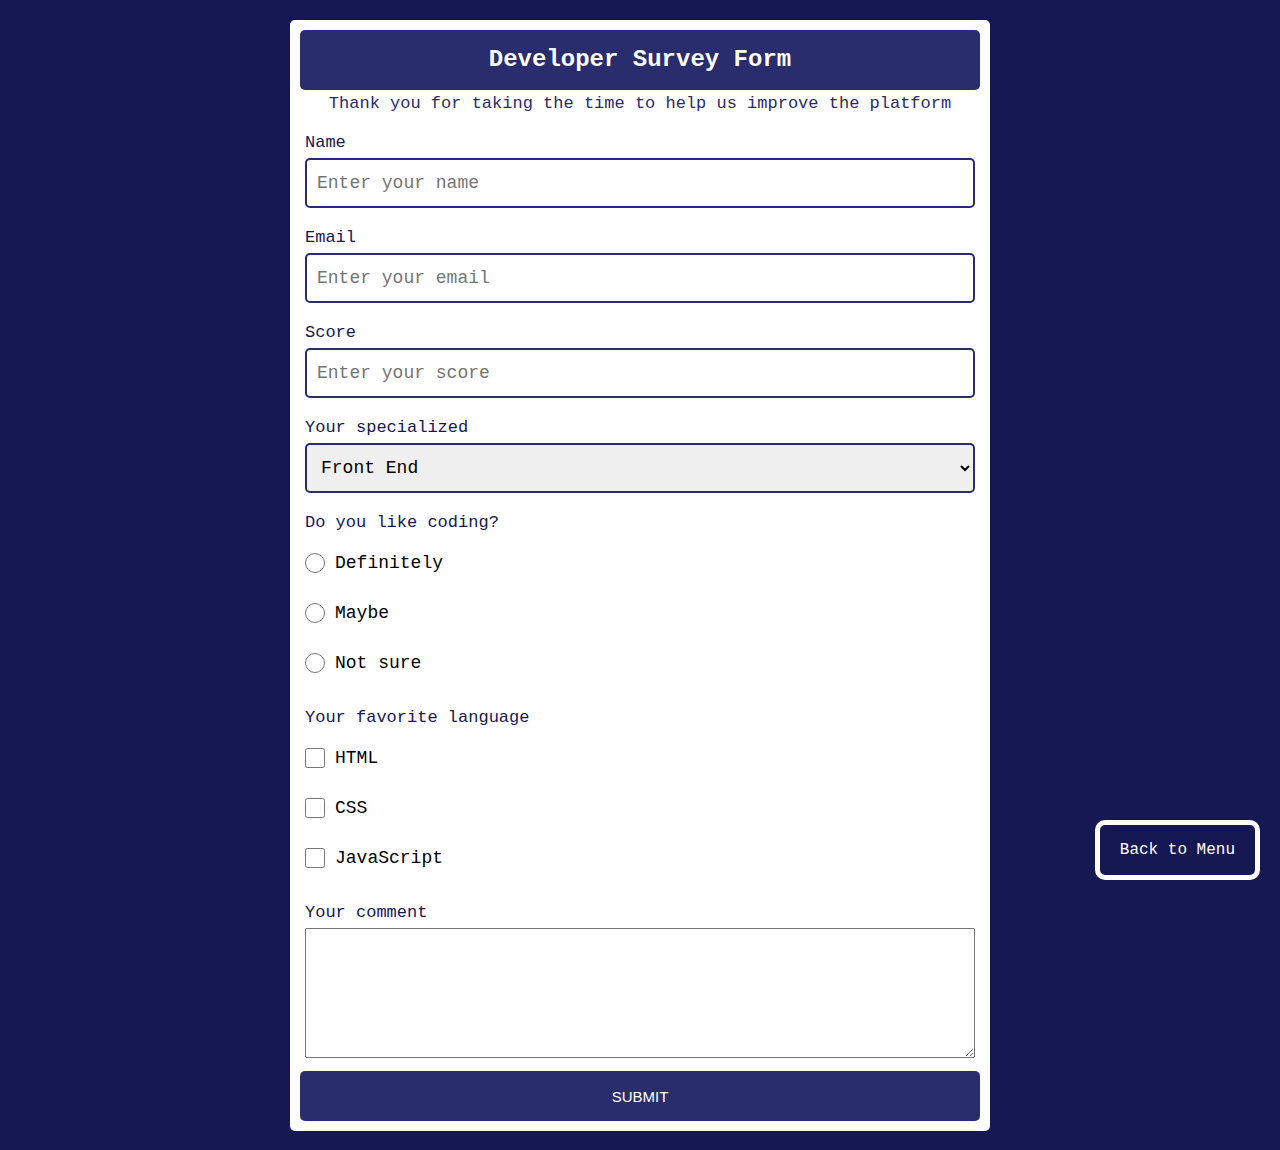
<file: Responsive_Web_Design/Build_a_Survey_Form.html>
<!DOCTYPE html>
<html lang="en">

<head>
  <meta charset="UTF-8">
  <meta http-equiv="X-UA-Compatible" content="IE=edge">
  <meta name="viewport" content="width=device-width, initial-scale=1.0">
  <title>Build a Survey Form</title>
  <link rel="stylesheet" href="../common.css">
  <style>
    body {
      background: var(--primary-color);
    }

    .survey-form {
      max-width: 700px;
      height: auto;
      margin: 2rem auto;
      padding: 1rem;

      background: var(--white);

      border-radius: 0.5rem;
    }

    #title {
      width: 100%;
      height: 6rem;

      background: var(--secondary-color);
      color: var(--white);

      border-radius: 0.5rem;

      font-size: 2.4rem;
      text-align: center;
      line-height: 6rem;
    }

    #description {
      width: 100%;
      height: auto;

      color: var(--secondary-color);

      border-radius: 0.5rem;

      font-size: 1.7rem;
      text-align: center;
      line-height: 2.8rem;
    }

    #survey-form {
      width: 100%;
      height: auto;
    }

    .form-group {
      width: 100%;
      height: auto;
      margin: 0.5rem 0;
      padding: 0.5rem;

    }

    .form-group label {
      display: block;

      width: 100%;
      height: 5rem;

      font-size: 1.8rem;
      line-height: 5rem;
    }

    .form-group>label {
      display: block;

      width: 100%;
      height: 3rem;

      color: var(--primary-color);

      font-size: 1.7rem;
      line-height: 3rem;
    }

    .form-group input[type='text'],
    .form-group input[type='email'],
    .form-group input[type='number'],
    .form-group select {
      width: 100%;
      height: 5rem;
      padding: 0 1rem;

      border: 0.2rem solid var(--secondary-color);
      border-radius: 0.5rem;

      font-size: 1.8rem;
      font-family: monospace, sans-serif;
    }

    .radio-input-group,
    .checkbox-input-group {
      display: flex;
      flex-direction: row-reverse;
      align-items: center;

      width: 100%;
      height: 5rem;
    }

    .radio-input-group input,
    .checkbox-input-group input {
      display: inline-block;
      width: 2rem;
      height: 2rem;

    }

    .radio-input-group label,
    .checkbox-input-group label {
      display: inline-block;

      width: calc(100% - 2rem);
      padding: 0 1rem;
    }

    .form-group textarea {
      width: 100%;
      padding: 1rem;
      font-size: 1.8rem;
      line-height: 2.7rem;
    }

    #submit {
      width: 100%;
      height: 5rem;

      background: var(--secondary-color);
      color: var(--white);

      border: none;
      border-radius: 0.5rem;

      font-size: 1.5rem;
      text-transform: uppercase;

      transition: 0.2s;
      cursor: pointer;
    }

    #submit:hover {
      opacity: 0.93;
    }
  </style>
</head>

<body>
  <section class="survey-form">
    <h1 id="title">
      Developer Survey Form
    </h1>
    <p id="description">
      Thank you for taking the time to help us improve the platform
    </p>
    <form action="" id="survey-form">
      <div class="form-group">
        <label for="name" id="name-label">Name</label>
        <input type="text" name="" id="name" required placeholder="Enter your name">
      </div>
      <div class="form-group">
        <label for="email" id="email-label">Email</label>
        <input type="email" name="" id="email" required placeholder="Enter your email">
      </div>
      <div class="form-group">
        <label for="number" id="number-label">Score</label>
        <input type="number" name="" id="number" required placeholder="Enter your score" min="0" max="10">
      </div>
      <div class="form-group">
        <label>Your specialized</label>
        <select name="specialized" id="dropdown">
          <option value="front-end">Front End</option>
          <option value="back-end">Back End</option>
        </select>
      </div>
      <div class="form-group">
        <label>Do you like coding?</label>
        <div class="radio-input-group">
          <label for="definitely">Definitely</label>
          <input type="radio" name="recommend" id="definitely" value="definitely">
        </div>
        <div class="radio-input-group">
          <label for="maybe">Maybe</label>
          <input type="radio" name="recommend" id="maybe" value="maybe">
        </div>
        <div class="radio-input-group">
          <label for="not-sure">Not sure</label>
          <input type="radio" name="recommend" id="not-sure" value="not-sure">
        </div>
      </div>
      <div class="form-group">
        <label>Your favorite language</label>
        <div class="checkbox-input-group">
          <label for="html">HTML</label>
          <input type="checkbox" name="language" id="html" value="html">
        </div>
        <div class="checkbox-input-group">
          <label for="css">CSS</label>
          <input type="checkbox" name="language" id="css" value="css">
        </div>
        <div class="checkbox-input-group">
          <label for="js">JavaScript</label>
          <input type="checkbox" name="language" id="js" value="js">
        </div>
      </div>
      <div class="form-group">
        <label for="comment">Your comment</label>
        <textarea name="" id="comment" cols="30" rows="4"></textarea>
      </div>
      <button type="submit" id="submit">
        Submit
      </button>
    </form>
  </section>
  <a id="back-to-menu" href="../index.html">
    Back to Menu
  </a>
  <script src="https://cdn.freecodecamp.org/testable-projects-fcc/v1/bundle.js"></script>
</body>

</html>
</file>
<file: common.css>
:root {
  --primary-color: #161853;
  --primary-color-blur: #16185320;
  --secondary-color: #292C6D;
  --tertiary-color: #FAEDF0;
  --primary-contrast-color: #EC255A;

  --white: #fff;
}

html {
  font-size: 10px;
  font-family: monospace, sans-serif;
}

* {
  box-sizing: border-box;
  margin: 0;
  padding: 0;
}

#back-to-menu {
  position: fixed;
  bottom: 2rem;
  right: 2rem;

  display: flex;
  align-items: center;

  width: auto;
  height: 6rem;
  padding: 0 2rem;

  background-color: var(--primary-color);
  color: var(--white);

  border-radius: 1rem;
  border: 0.5rem solid var(--white);

  font-size: 1.6rem;
  text-decoration: none;

  transition: 0.2s;
}

#back-to-menu:hover {
  opacity: 0.93;
}
</file>
